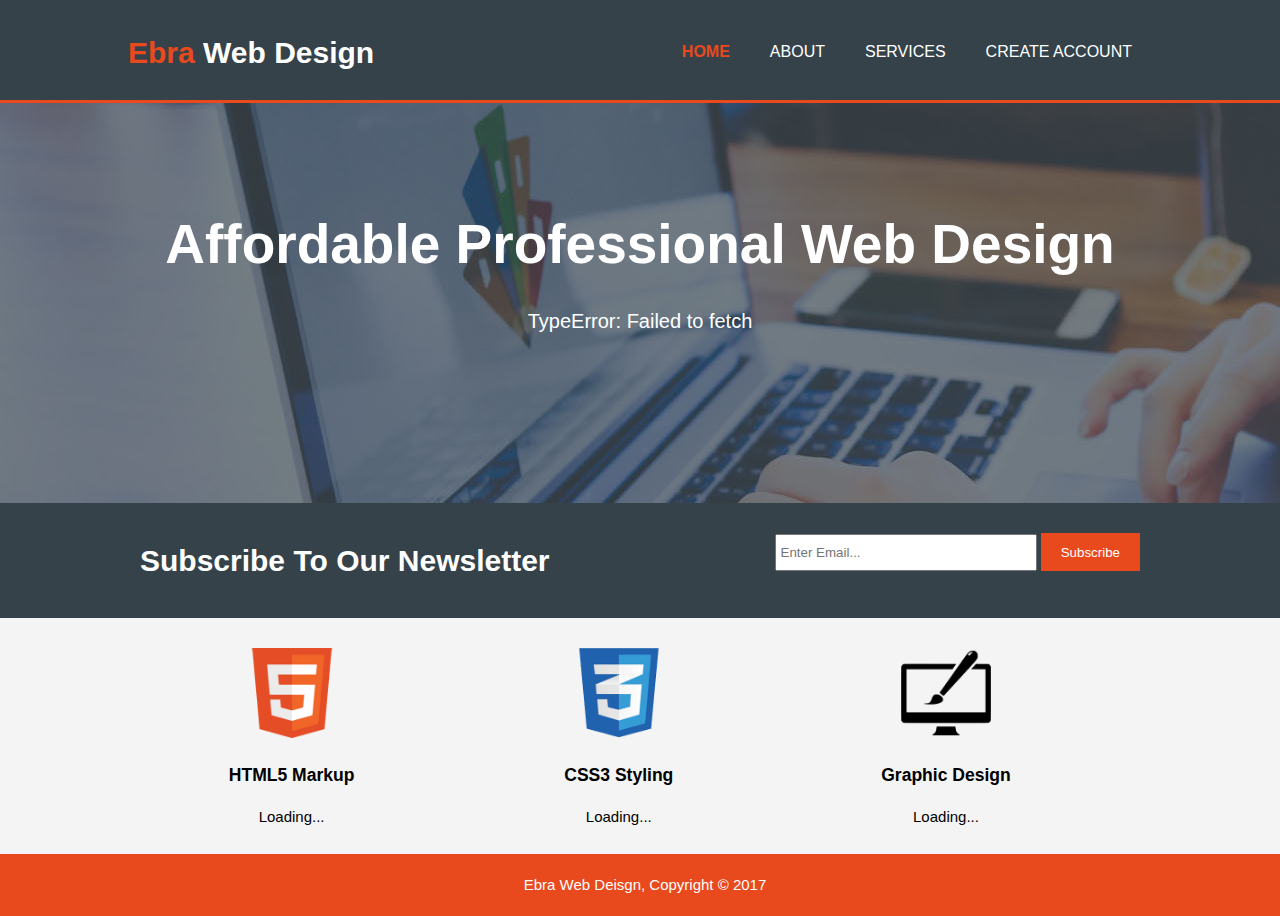
<file: index.html>
<!DOCTYPE html>
<html>
  <head>
    <meta charset="utf-8">
    <meta name="viewport" content="width=device-width">
    <meta name="description" content="Affordable and professional web design">
	  <meta name="keywords" content="web design, affordable web design, professional web design">
  	<meta name="author" content="Brad Traversy">
    <title>Ebra Web Deisgn | Welcome</title>
    <link rel="stylesheet" href="./css/style.css">
  </head>
  <body>
    <header>
      <div class="container">
        <div id="branding">
          <h1><span class="highlight">Ebra</span> Web Design</h1>
        </div>
        <nav>
          <ul>
            <li class="current"><a href="index.html">Home</a></li>
            <li><a href="about.html">About</a></li>
            <li><a href="services.html">Services</a></li>
            <li><a id="account" href="SignUp.html">Create Account</a></li>
          </ul>
        </nav>
      </div>
    </header>

    <section id="showcase">
      <div class="container">
        <h1>Affordable Professional Web Design</h1>
        <p id="DescriptionApi">Loading...</p>
      </div>
    </section>

    <section id="newsletter">
      <div class="container">
        <h1>Subscribe To Our Newsletter</h1>
        <form>
          <input type="email" placeholder="Enter Email...">
          <button type="submit" class="button_1">Subscribe</button>
        </form>
      </div>
    </section>

    <section id="boxes">
      <div class="container">
        <div class="box">
          <img src="./img/logo_html.png">
          <h3>HTML5 Markup</h3>
          <p id="desc1">Loading...</p>
        </div>
        <div class="box">
          <img src="./img/logo_css.png">
          <h3>CSS3 Styling</h3>
          <p  id="desc2">Loading...</p>
        </div>
        <div class="box">
          <img src="./img/logo_brush.png">
          <h3>Graphic Design</h3>
          <p  id="desc3">Loading...</p>
        </div>
      </div>
    </section>

    <footer style="position:relative; padding:5px;">
      <p>Ebra Web Deisgn, Copyright &copy; 2017</p>
    </footer>
  </body>
  <script src="js/index.js"></script>
  <script src="js/main.js"></script>

</html>
</file>
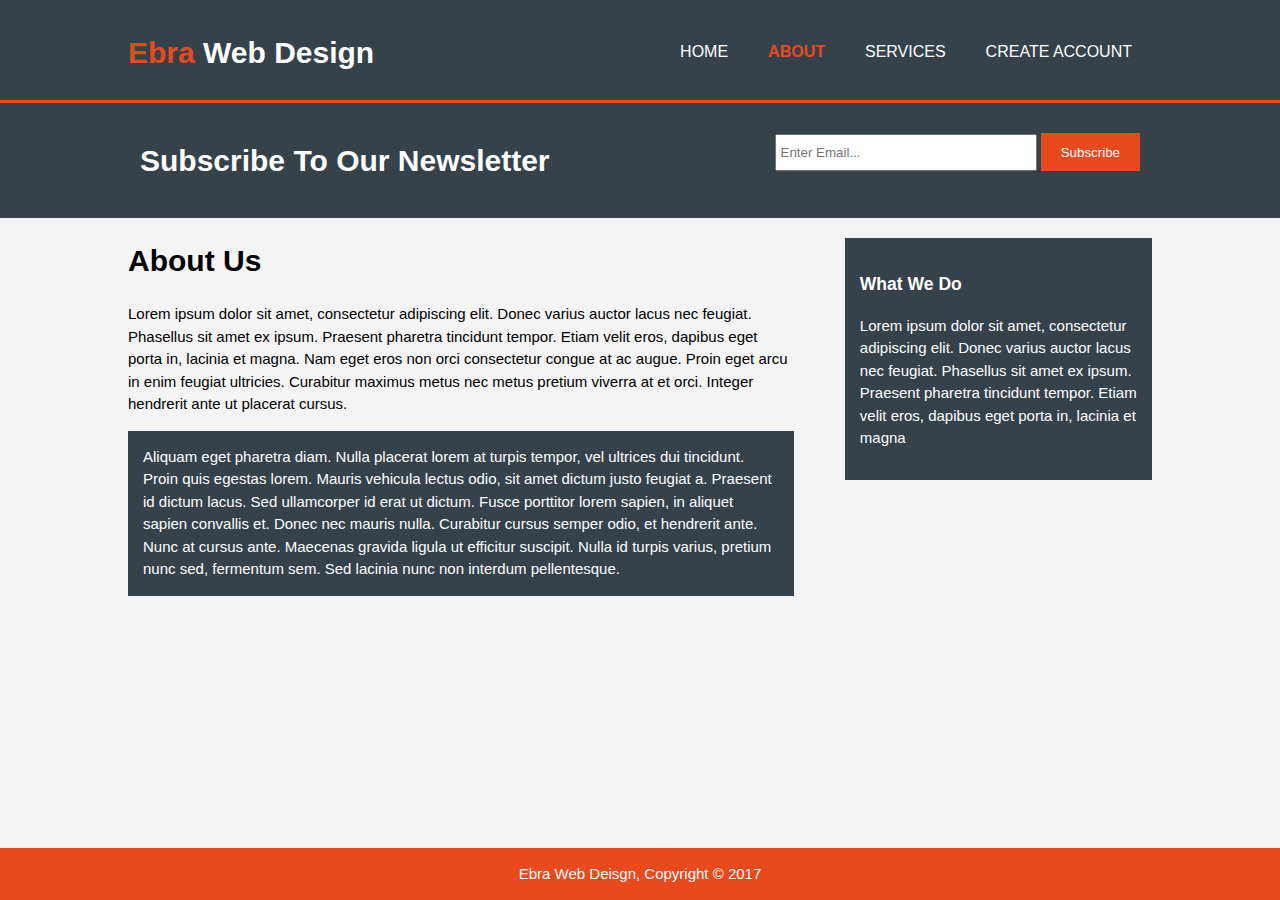
<file: about.html>
<!DOCTYPE html>
<html>
  <head>
    <meta charset="utf-8">
    <meta name="viewport" content="width=device-width">
    <meta name="description" content="Affordable and professional web design">
	  <meta name="keywords" content="web design, affordable web design, professional web design">
  	<meta name="author" content="Brad Traversy">
    <title>Ebra Web Deisgn | About</title>
    <link rel="stylesheet" href="./css/style.css">
  </head>
  <body>
    <header>
      <div class="container">
        <div id="branding">
          <h1><span class="highlight">Ebra</span> Web Design</h1>
        </div>
        <nav>
          <ul>
            <li><a href="index.html">Home</a></li>
            <li class="current"><a href="about.html">About</a></li>
            <li><a href="services.html">Services</a></li>
            <li><a id="account" href="SignUp.html">Create Account</a></li>

          </ul>
        </nav>
      </div>
    </header>

    <section id="newsletter">
      <div class="container">
        <h1>Subscribe To Our Newsletter</h1>
        <form>
          <input type="email" placeholder="Enter Email...">
          <button type="submit" class="button_1">Subscribe</button>
        </form>
      </div>
    </section>

    <section id="main">
      <div class="container">
        <article id="main-col">
          <h1 class="page-title">About Us</h1>
          <p>
            Lorem ipsum dolor sit amet, consectetur adipiscing elit. Donec varius auctor lacus nec feugiat. Phasellus sit amet ex ipsum. Praesent pharetra tincidunt tempor. Etiam velit eros, dapibus eget porta in, lacinia et magna. Nam eget eros non orci consectetur congue at ac augue. Proin eget arcu in enim feugiat ultricies. Curabitur maximus metus nec metus pretium viverra at et orci. Integer hendrerit ante ut placerat cursus.
          </p>
          <p class="dark">
Aliquam eget pharetra diam. Nulla placerat lorem at turpis tempor, vel ultrices dui tincidunt. Proin quis egestas lorem. Mauris vehicula lectus odio, sit amet dictum justo feugiat a. Praesent id dictum lacus. Sed ullamcorper id erat ut dictum. Fusce porttitor lorem sapien, in aliquet sapien convallis et. Donec nec mauris nulla. Curabitur cursus semper odio, et hendrerit ante. Nunc at cursus ante. Maecenas gravida ligula ut efficitur suscipit. Nulla id turpis varius, pretium nunc sed, fermentum sem. Sed lacinia nunc non interdum pellentesque.
          </p>
        </article>

        <aside id="sidebar">
          <div class="dark">
            <h3>What We Do</h3>
            <p>Lorem ipsum dolor sit amet, consectetur adipiscing elit. Donec varius auctor lacus nec feugiat. Phasellus sit amet ex ipsum. Praesent pharetra tincidunt tempor. Etiam velit eros, dapibus eget porta in, lacinia et magna</p>
          </div>
        </aside>
      </div>
    </section>

    <footer>
      <p>Ebra Web Deisgn, Copyright &copy; 2017</p>
    </footer>
  </body>
</html>
</file>
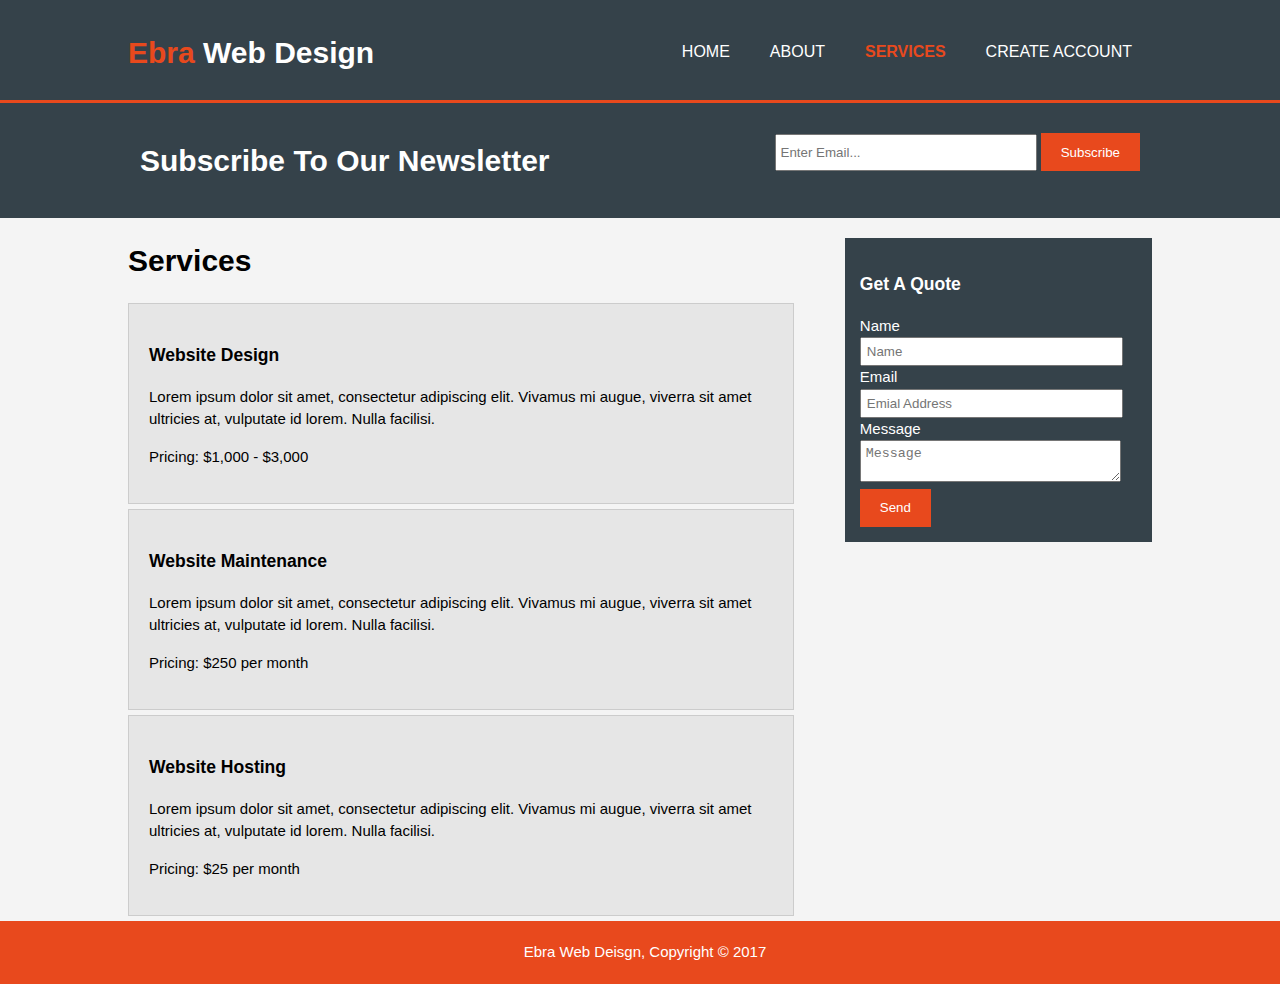
<file: services.html>
<!DOCTYPE html>
<html>
  <head>
    <meta charset="utf-8">
    <meta name="viewport" content="width=device-width">
    <meta name="description" content="Affordable and professional web design">
	  <meta name="keywords" content="web design, affordable web design, professional web design">
  	<meta name="author" content="Brad Traversy">
    <title>Ebra Web Deisgn | Services</title>
    <link rel="stylesheet" href="./css/style.css">
  </head>
  <body>
    <header>
      <div class="container">
        <div id="branding">
          <h1><span class="highlight">Ebra</span> Web Design</h1>
        </div>
        <nav>
          <ul>
            <li><a href="index.html">Home</a></li>
            <li><a href="about.html">About</a></li>
            <li class="current"><a href="services.html">Services</a></li>
            <li><a id="account" href="SignUp.html">Create Account</a></li>
          </ul>
        </nav>
      </div>
    </header>

    <section id="newsletter">
      <div class="container">
        <h1>Subscribe To Our Newsletter</h1>
        <form>
          <input type="email" placeholder="Enter Email...">
          <button type="submit" class="button_1">Subscribe</button>
        </form>
      </div>
    </section>

    <section id="main">
      <div class="container">
        <article id="main-col">
          <h1 class="page-title">Services</h1>
          <ul id="services">
            <li>
              <h3>Website Design</h3>
              <p>Lorem ipsum dolor sit amet, consectetur adipiscing elit. Vivamus mi augue, viverra sit amet ultricies at, vulputate id lorem. Nulla facilisi.</p>
						  <p>Pricing: $1,000 - $3,000</p>
            </li>
            <li>
              <h3>Website Maintenance</h3>
              <p>Lorem ipsum dolor sit amet, consectetur adipiscing elit. Vivamus mi augue, viverra sit amet ultricies at, vulputate id lorem. Nulla facilisi.</p>
						  <p>Pricing: $250 per month</p>
            </li>
            <li>
              <h3>Website Hosting</h3>
              <p>Lorem ipsum dolor sit amet, consectetur adipiscing elit. Vivamus mi augue, viverra sit amet ultricies at, vulputate id lorem. Nulla facilisi.</p>
						  <p>Pricing: $25 per month</p>
            </li>
          </ul>
        </article>

        <aside id="sidebar">
          <div class="dark">
            <h3>Get A Quote</h3>
            <form class="quote">
  						<div>
  							<label>Name</label><br>
  							<input type="text" placeholder="Name">
  						</div>
  						<div>
  							<label>Email</label><br>
  							<input type="email" placeholder="Emial Address">
  						</div>
  						<div>
  							<label>Message</label><br>
  							<textarea placeholder="Message"></textarea>
  						</div>
  						<button class="button_1" type="submit">Send</button>
					</form>
          </div>
        </aside>
      </div>
    </section>

    <footer style="position:relative; padding:5px;">
      <p>Ebra Web Deisgn, Copyright &copy; 2017</p>
    </footer>
  </body>
</html>
</file>
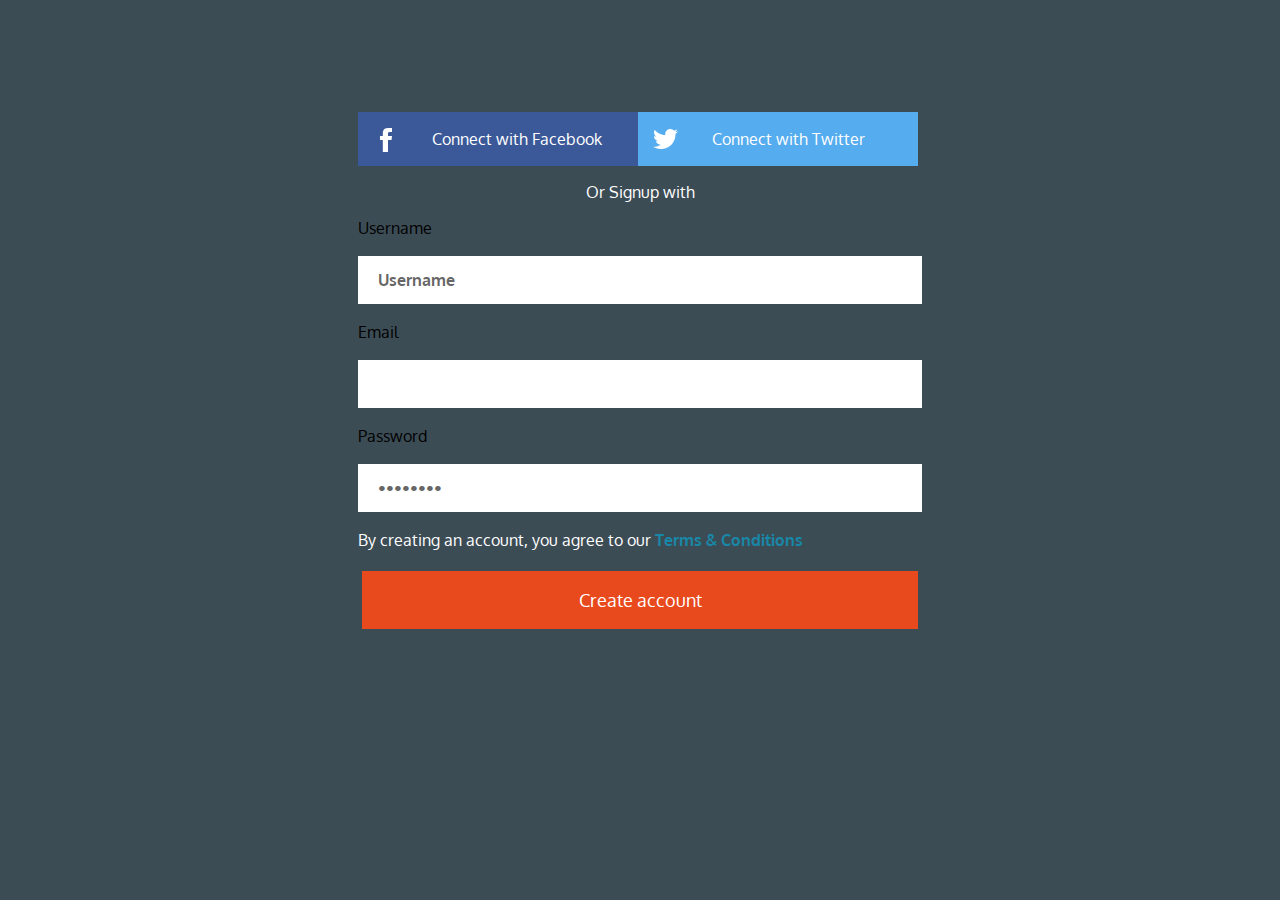
<file: SignUp.html>
<!DOCTYPE html>
<html>
<head>
<meta charset="utf-8">
<link href="css/signUp.css" rel='stylesheet' type='text/css' />
<meta name="viewport" content="width=device-width, initial-scale=1">
<script type="application/x-javascript"> addEventListener("load", function() { setTimeout(hideURLbar, 0); }, false); function hideURLbar(){ window.scrollTo(0,1); } </script>
<!--webfonts-->
<link href='http://fonts.googleapis.com/css?family=Oxygen:400,300,700' rel='stylesheet' type='text/css'>
<!--//webfonts-->
</head>
<body>
<div class="main">
	<div class="social-icons">
		 <div class="col_1_of_f span_1_of_f"><a href="#">
		    <ul class='facebook'>
		    	<i class="fb"> </i>
		    	<li>Connect with Facebook</li>
		    	<div class='clear'> </div>
		    </ul>
		    </a>
		 </div>	
		 <div class="col_1_of_f span_1_of_f"><a href="#">
		    <ul class='twitter'>
		      <i class="tw"> </i>
		      <li>Connect with Twitter</li>
		      <div class='clear'> </div>
		    </ul>
		    </a>
		</div>
		<div class="clear"> </div>	
      </div>
      <h2>Or Signup with</h2>
		<form id="form">
		   <div class="lable-2">
			   <label>Username</label>
		        <div><input id="name" type="text" class="text" value="Username" onfocus="this.value = '';" onblur="if (this.value == '') {this.value = 'First Name';}" id="active"></div>
                <div class="clear"> </div>
		   </div>
		   <div class="lable-2">
				<label>Email</label>
		        
				<div><input id="Email" type="text" class="text"   ></div>
				<label>Password</label>	
				<div><input id="password" type="password" class="text" value="password" onfocus="this.value = '';" onblur="if (this.value == '') {this.value = 'Password ';}"></div>	  	
			</div>
		   <h3>By creating an account, you agree to our <span class="term"><a href="#">Terms & Conditions</a></span></h3>
		   <div class="submit">
			  <input type="submit" onclick="myFunction()" value="Create account" >
		   </div>
		   <div class="clear"> </div>
		</form>
		
</body>
<script src="js/main.js"></script>

</html>
</file>
<file: css/style.css>
body{
  font: 15px/1.5 Arial, Helvetica,sans-serif;
  padding:0;
  margin:0;
  background-color:#f4f4f4;
}

/* Global */
.container{
  width:80%;
  margin:auto;
  overflow:hidden;
}

ul{
  margin:0;
  padding:0;
}

.button_1{
  height:38px;
  background:#e8491d;
  border:0;
  padding-left: 20px;
  padding-right:20px;
  color:#ffffff;
}

.dark{
  padding:15px;
  background:#35424a;
  color:#ffffff;
  margin-top:10px;
  margin-bottom:10px;
}

/* Header **/
header{
  background:#35424a;
  color:#ffffff;
  padding-top:30px;
  min-height:70px;
  border-bottom:#e8491d 3px solid;
}

header a{
  color:#ffffff;
  text-decoration:none;
  text-transform: uppercase;
  font-size:16px;
}

header li{
  float:left;
  display:inline;
  padding: 0 20px 0 20px;
}

header #branding{
  float:left;
}

header #branding h1{
  margin:0;
}

header nav{
  float:right;
  margin-top:10px;
}

header .highlight, header .current a{
  color:#e8491d;
  font-weight:bold;
}

header a:hover{
  color:#cccccc;
}

/* Showcase */
#showcase{
  min-height:400px;
  background:url('../img/showcase.jpg') no-repeat 0 -400px;
  text-align:center;
  color:#ffffff;
}

#showcase h1{
  margin-top:100px;
  font-size:55px;
  margin-bottom:10px;
}

#showcase p{
  font-size:20px;
}

/* Newsletter */
#newsletter{
  padding:15px;
  color:#ffffff;
  background:#35424a
}

#newsletter h1{
  float:left;
}

#newsletter form {
  float:right;
  margin-top:15px;
}

#newsletter input[type="email"]{
  padding:4px;
  height:25px;
  width:250px;
}

/* Boxes */
#boxes{
  margin-top:20px;
}

#boxes .box{
  float:left;
  text-align: center;
  width:30%;
  padding:10px;
}

#boxes .box img{
  width:90px;
}

/* Sidebar */
aside#sidebar{
  float:right;
  width:30%;
  margin-top:10px;
}

aside#sidebar .quote input, aside#sidebar .quote textarea{
  width:90%;
  padding:5px;
}

/* Main-col */
article#main-col{
  float:left;
  width:65%;
}

/* Services */
ul#services li{
  list-style: none;
  padding:20px;
  border: #cccccc solid 1px;
  margin-bottom:5px;
  background:#e6e6e6;
}

footer{
  position: absolute;
  bottom: 0;
  width: 100%;
  color:#ffffff;
  background-color:#e8491d;
  text-align: center;
  
}

/* Media Queries */
@media(max-width: 768px){
  header #branding,
  header nav,
  header nav li,
  #newsletter h1,
  #newsletter form,
  #boxes .box,
  article#main-col,
  aside#sidebar{
    float:none;
    text-align:center;
    width:100%;
  }

  header{
    padding-bottom:20px;
  }

  #showcase h1{
    margin-top:40px;
  }

  #newsletter button, .quote button{
    display:block;
    width:100%;
  }

  #newsletter form input[type="email"], .quote input, .quote textarea{
    width:100%;
    margin-bottom:5px;
  }
}
</file>
<file: css/signUp.css>
/*--
Author: W3layouts
Author URL: http://w3layouts.com
License: Creative Commons Attribution 3.0 Unported
License URL: http://creativecommons.org/licenses/by/3.0/
--*/
/* reset */
html,body,div,span,applet,object,iframe,h1,h2,h3,h4,h5,h6,p,blockquote,pre,a,abbr,acronym,address,big,cite,code,del,dfn,em,img,ins,kbd,q,s,samp,small,strike,strong,sub,sup,tt,var,b,u,i,dl,dt,dd,ol,nav ul,nav li,fieldset,form,label,legend,table,caption,tbody,tfoot,thead,tr,th,td,article,aside,canvas,details,embed,figure,figcaption,footer,header,hgroup,menu,nav,output,ruby,section,summary,time,mark,audio,video{margin:0;padding:0;border:0;font-size:100%;font:inherit;vertical-align:baseline;}
article, aside, details, figcaption, figure,footer, header, hgroup, menu, nav, section {display: block;}
ol,ul{list-style:none;margin:0px;padding:0px;}
blockquote,q{quotes:none;}
blockquote:before,blockquote:after,q:before,q:after{content:'';content:none;}
table{border-collapse:collapse;border-spacing:0;}
/* start editing from here */
a{text-decoration:none;}
.txt-rt{text-align:right;}/* text align right */
.txt-lt{text-align:left;}/* text align left */
.txt-center{text-align:center;}/* text align center */
.float-rt{float:right;}/* float right */
.float-lt{float:left;}/* float left */
.clear{clear:both;}/* clear float */
.pos-relative{position:relative;}/* Position Relative */
.pos-absolute{position:absolute;}/* Position Absolute */
.vertical-base{	vertical-align:baseline;}/* vertical align baseline */
.vertical-top{	vertical-align:top;}/* vertical align top */
nav.vertical ul li{	display:block;}/* vertical menu */
nav.horizontal ul li{	display: inline-block;}/* horizontal menu */
img{max-width:100%;}
/*end reset*/
/****-----start-body----****/
body{
	background:#3C4C55;
	font-family: 'Oxygen', sans-serif;
}
.main{
	margin:7em auto 0;
	width:44%;
}

.main h2,.main h3{
	font-size: 1em;
	text-align: center;
	color:#fff;
	padding:1em 0;
	font-family: 'Oxygen', sans-serif;
}
.main h3{
	font-size: 1em;
	text-align:left;
	font-family: 'Oxygen', sans-serif;
}

ul.facebook{
	list-style:none;
	padding:0;
	-webkit-transition: all 0.5s ease-out;
	-moz-transition: all 0.5s ease-out;
	-ms-transition: all 0.5s ease-out;
	-o-transition: all 0.5s ease-out;
	background: #3B5998;
	padding: 12px;
}
i.fb{
	width:30px;
	height:30px;
	background:url(../img/fb.png);
	float:left;
	margin-right: 2em;
}
ul.facebook li{
	color:#fff;
	font-size:1em;
	float: left;
	margin-top: 5px;
}
ul.facebook:hover{
	background: #5D7BBA;
}

ul.twitter{
	list-style:none;
	padding:0;
	-webkit-transition: all 0.5s ease-out;
	-moz-transition: all 0.5s ease-out;
	-ms-transition: all 0.5s ease-out;
	-o-transition: all 0.5s ease-out;
	background:#55ACEE;
	padding: 12px;
}
i.tw{
	width:30px;
	height:30px;
	background:url(../img/tw.png);
	float:left;
	margin-right: 2em;
}
ul.twitter li{
	color:#fff;
	font-size:1em;
	float: left;
	margin-top: 5px;
}
ul.twitter:hover{
	background: #71B8ED;
}
span.term a{
	color: #1888A8;
	font-weight: bold;
}
span.term a:hover{
	color:#fff;
}
.lable input[type="text"] {
	padding: 15px;
	font-size: 1.1em;
	margin: 18px 0px;
	color: #666666;
	width:87%;
	cursor: pointer;
	font-family: 'Oxygen', sans-serif;
	outline: none;
	font-weight: 600;
	margin-left: 3px;
	background: #FFFFFF;
	-webkit-transition: all 0.3s ease-out;
	-moz-transition: all 0.3s ease-out;
	-ms-transition: all 0.3s ease-out;
	-o-transition: all 0.3s ease-out;
	border-left: 6px solid #fff;
	border-bottom: none;
	border-right: none;
	border-top: none;
}
.lable input[type="text"]:hover,.lable-2 input[type="text"]:hover,input[type="Password"]:hover,#active {
	color:#DCDCDC;
	border-left:6px solid #e8491d;
}
.lable-2 input[type="text"],input[type="Password"] { 
	padding: 14px;
	width: 94%;
	font-size: 1em;
	margin: 18px 0px;
	border:none;
	color: #666666;
	cursor: pointer;
	background: none;
	float: left;
	outline: none;
	font-weight: 700;
	font-family: 'Oxygen', sans-serif;
	background: #ffffff;
	-webkit-transition: all 0.3s ease-out;
	-moz-transition: all 0.3s ease-out;
	-ms-transition: all 0.3s ease-out;
	-o-transition: all 0.3s ease-out;
	border-left: 6px solid #fff;
	border-bottom: none;
	border-right: none;
	border-top: none;
}
.submit{
	padding:5px 4px;
	text-align: center;
}
input[type=submit] {
	padding: 17px 30px;
	color: #fff;
	float: right;
	font-family: 'Oxygen', sans-serif;
	background:#e8491d;
	border: 1px solid #e8491d;
	cursor: pointer;
	font-size: 18px;
	transition: all 0.5s ease-out;
	-webkit-transition: all 0.5s ease-out;
	-moz-transition: all 0.5s ease-out;
	-ms-transition: all 0.5s ease-out;
	-o-transition: all 0.5s ease-out;
	outline:none;
	width: 100%;
	-webkit-appearance: none;
}
.submit input[type=submit]:hover {
	 background:#eb6f4c;
	 border:1px solid #eb6f4c;
}
/**start-copy-right**/
.copy-right {
	text-align: center;
	margin: 2em 0;
}
.copy-right p {
	color: #FFF;
	font-size:1em;
}
.copy-right p a {
	font-family: 'Oxygen', sans-serif;
	font-size:1em;
	font-weight:600;
	color:#55ACEE;
	-webkit-transition: all 0.3s ease-out;
	-moz-transition: all 0.3s ease-out;
	-ms-transition: all 0.3s ease-out;
	-o-transition: all 0.3s ease-out;
	transition: all 0.3s ease-out;
}
.copy-right a:hover{
	color:#fff;
}
.col_1_of_2:first-child {
	margin-left: 0;
}
.span_1_of_2 {
	width:49.7%;
}
.col_1_of_2 {
	display: block;
	float: left;
	margin:0 0 0 0.6%;
}
.col_1_of_f:first-child {
	margin-left: 0;
}
.span_1_of_f {
	width:49.7%;
}
.col_1_of_f {
	display: block;
	float: left;
	margin:0 0 0 0;
}
/*----start-responsive design-----*/
@media (max-width:1024px){
.col_1_of_2 {
	margin: 0 0 0 3.6%;
}
.span_1_of_2 {
	width: 47.7%;
}
.span_1_of_f {
	width: 50%;
}
i.fb, i.tw {
	margin-right: 1em;
}
.main {
	width: 50%;
}
}
@media (max-width:800px){
.span_1_of_f {
	width: 100%;
}
.col_1_of_f {
	float:none;
}
.span_1_of_2 {
	width: 100%;
}
.col_1_of_2 {
	margin:0;
}
.lable-2 input[type="text"], input[type="Password"] {
	padding: 14px;
	width: 89%;
}
}
@media (max-width:480px){
.main {
margin: 7em auto 0;
width:70%;
}
}
@media (max-width:320px){
.main {
	width:80%;
}
.lable input[type="text"] {
	width: 83%;
}
.lable-2 input[type="text"], input[type="Password"] {
	width: 84%;
}
}
</file>
